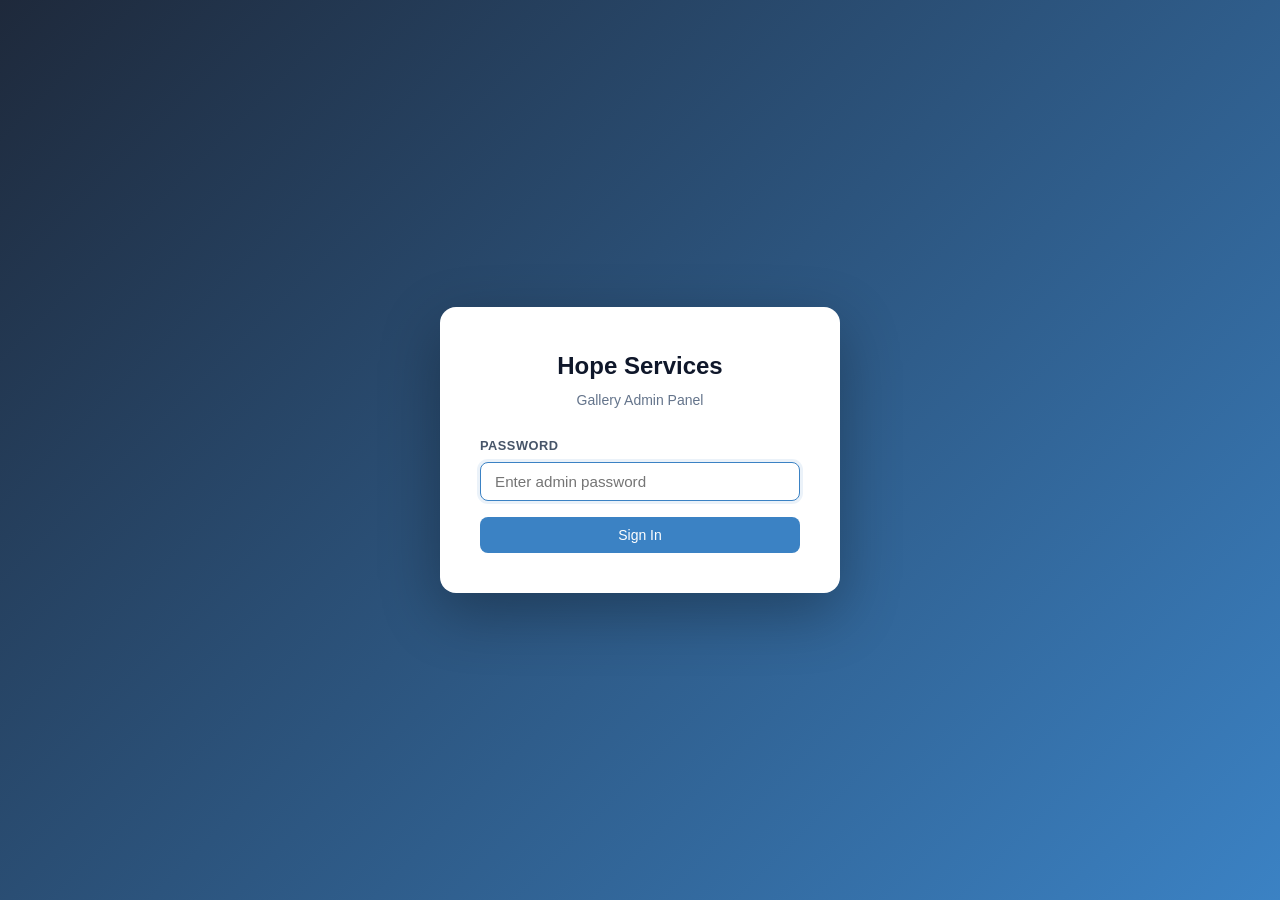
<file: admin/index.html>
<!DOCTYPE html>
<html lang="en">
<head>
  <meta charset="UTF-8">
  <meta name="viewport" content="width=device-width, initial-scale=1.0">
  <title>Hope Services — Gallery Admin</title>
  <style>
    *, *::before, *::after { box-sizing: border-box; margin: 0; padding: 0; }

    :root {
      --blue: #3b82c4;
      --blue-dark: #2a6299;
      --blue-light: #ebf4ff;
      --gray-50: #f8fafc;
      --gray-100: #f1f5f9;
      --gray-200: #e2e8f0;
      --gray-300: #cbd5e1;
      --gray-400: #94a3b8;
      --gray-500: #64748b;
      --gray-600: #475569;
      --gray-700: #334155;
      --gray-800: #1e293b;
      --gray-900: #0f172a;
      --red: #ef4444;
      --green: #16a34a;
      --green-light: #dcfce7;
      --orange: #f59e0b;
      --radius: 8px;
    }

    body {
      font-family: -apple-system, BlinkMacSystemFont, 'Segoe UI', sans-serif;
      background: var(--gray-50);
      color: var(--gray-800);
      line-height: 1.6;
    }

    /* ===== LOGIN ===== */
    .login-screen {
      display: flex;
      align-items: center;
      justify-content: center;
      min-height: 100vh;
      padding: 20px;
      background: linear-gradient(135deg, #1e293b 0%, #3b82c4 100%);
    }

    .login-box {
      background: white;
      padding: 40px;
      border-radius: 16px;
      box-shadow: 0 20px 60px rgba(0,0,0,0.3);
      width: 100%;
      max-width: 400px;
    }

    .login-logo {
      text-align: center;
      margin-bottom: 24px;
    }

    .login-logo h1 {
      font-size: 1.5rem;
      color: var(--gray-900);
      font-weight: 700;
    }

    .login-logo p {
      color: var(--gray-500);
      font-size: 0.875rem;
      margin-top: 4px;
    }

    .form-field {
      margin-bottom: 16px;
    }

    .form-field label {
      display: block;
      font-size: 0.8rem;
      font-weight: 600;
      color: var(--gray-600);
      text-transform: uppercase;
      letter-spacing: 0.5px;
      margin-bottom: 6px;
    }

    .form-field input, .form-field select, .form-field textarea {
      width: 100%;
      padding: 10px 14px;
      border: 1px solid var(--gray-300);
      border-radius: var(--radius);
      font-size: 0.95rem;
      outline: none;
      transition: border-color 0.2s, box-shadow 0.2s;
      background: white;
    }

    .form-field input:focus, .form-field select:focus, .form-field textarea:focus {
      border-color: var(--blue);
      box-shadow: 0 0 0 3px rgba(59,130,196,0.1);
    }

    .error-msg {
      color: var(--red);
      font-size: 0.85rem;
      margin-bottom: 12px;
      padding: 10px 14px;
      background: #fef2f2;
      border-radius: var(--radius);
      display: none;
    }

    /* ===== BUTTONS ===== */
    .btn {
      display: inline-flex;
      align-items: center;
      justify-content: center;
      gap: 6px;
      padding: 10px 20px;
      border: none;
      border-radius: var(--radius);
      font-size: 0.875rem;
      font-weight: 500;
      cursor: pointer;
      transition: all 0.2s;
      text-decoration: none;
      white-space: nowrap;
    }
    .btn:disabled { opacity: 0.5; cursor: not-allowed; }
    .btn--primary { background: var(--blue); color: white; }
    .btn--primary:hover:not(:disabled) { background: var(--blue-dark); }
    .btn--success { background: var(--green); color: white; }
    .btn--success:hover:not(:disabled) { background: #15803d; }
    .btn--danger { background: var(--red); color: white; }
    .btn--danger:hover:not(:disabled) { opacity: 0.85; }
    .btn--outline { background: white; color: var(--gray-700); border: 1px solid var(--gray-300); }
    .btn--outline:hover:not(:disabled) { background: var(--gray-50); }
    .btn--ghost { background: transparent; color: var(--gray-600); }
    .btn--ghost:hover:not(:disabled) { background: var(--gray-100); }
    .btn--full { width: 100%; }
    .btn--sm { padding: 6px 12px; font-size: 0.8rem; }

    /* ===== ADMIN LAYOUT ===== */
    .admin { display: none; min-height: 100vh; flex-direction: column; }
    .admin.active { display: flex; }

    .topbar {
      background: white;
      border-bottom: 1px solid var(--gray-200);
      padding: 0 24px;
      height: 60px;
      display: flex;
      align-items: center;
      justify-content: space-between;
      position: sticky;
      top: 0;
      z-index: 200;
      gap: 12px;
    }

    .topbar__brand {
      font-weight: 700;
      font-size: 1rem;
      color: var(--gray-900);
      white-space: nowrap;
    }

    .topbar__status {
      display: flex;
      align-items: center;
      gap: 8px;
      font-size: 0.8rem;
      color: var(--gray-500);
      flex: 1;
      justify-content: center;
    }

    .status-dot {
      width: 8px;
      height: 8px;
      border-radius: 50%;
      background: var(--gray-300);
    }
    .status-dot--ok { background: var(--green); }
    .status-dot--saving { background: var(--orange); animation: pulse 1s infinite; }
    .status-dot--error { background: var(--red); }

    @keyframes pulse {
      0%, 100% { opacity: 1; }
      50% { opacity: 0.4; }
    }

    .topbar__actions { display: flex; gap: 8px; align-items: center; }

    .main { flex: 1; max-width: 1200px; width: 100%; margin: 0 auto; padding: 24px; }

    /* ===== GITHUB SETUP BANNER ===== */
    .setup-banner {
      background: var(--blue-light);
      border: 1px solid #bfdbfe;
      border-radius: var(--radius);
      padding: 16px 20px;
      margin-bottom: 24px;
      display: none;
    }
    .setup-banner.visible { display: block; }
    .setup-banner h3 { font-size: 0.95rem; color: var(--blue-dark); margin-bottom: 8px; }
    .setup-banner p { font-size: 0.85rem; color: var(--gray-600); margin-bottom: 12px; }
    .setup-banner .setup-fields { display: grid; grid-template-columns: 1fr 1fr 1fr; gap: 10px; margin-bottom: 12px; }
    .setup-banner input {
      padding: 8px 12px;
      border: 1px solid #bfdbfe;
      border-radius: var(--radius);
      font-size: 0.85rem;
      width: 100%;
      outline: none;
    }
    .setup-banner input:focus { border-color: var(--blue); }
    .token-help { font-size: 0.8rem; color: var(--gray-500); margin-top: 4px; }
    .token-help a { color: var(--blue); }

    /* ===== STATS ===== */
    .stats {
      display: grid;
      grid-template-columns: repeat(5, 1fr);
      gap: 12px;
      margin-bottom: 24px;
    }

    .stat {
      background: white;
      border: 1px solid var(--gray-200);
      border-radius: var(--radius);
      padding: 14px 16px;
    }
    .stat__label { font-size: 0.75rem; color: var(--gray-500); text-transform: uppercase; letter-spacing: 0.5px; }
    .stat__value { font-size: 1.4rem; font-weight: 700; color: var(--gray-900); }

    /* ===== TOOLBAR ===== */
    .toolbar {
      display: flex;
      align-items: center;
      gap: 10px;
      margin-bottom: 20px;
      flex-wrap: wrap;
    }

    .toolbar select, .toolbar input[type="text"] {
      padding: 8px 12px;
      border: 1px solid var(--gray-300);
      border-radius: var(--radius);
      font-size: 0.875rem;
      background: white;
      outline: none;
    }
    .toolbar input[type="text"] { width: 200px; }
    .toolbar select:focus, .toolbar input[type="text"]:focus { border-color: var(--blue); }

    .spacer { flex: 1; }

    /* ===== DROP ZONE ===== */
    .dropzone {
      border: 2px dashed var(--gray-300);
      border-radius: var(--radius);
      padding: 32px 24px;
      text-align: center;
      background: white;
      cursor: pointer;
      transition: all 0.2s;
      margin-bottom: 20px;
    }
    .dropzone:hover, .dropzone.over { border-color: var(--blue); background: var(--blue-light); }
    .dropzone__icon { font-size: 2rem; margin-bottom: 8px; }
    .dropzone__text { color: var(--gray-500); font-size: 0.875rem; }
    .dropzone__text strong { color: var(--blue); }
    .dropzone input { display: none; }

    /* ===== PHOTO GRID ===== */
    .photo-grid {
      display: grid;
      grid-template-columns: repeat(auto-fill, minmax(200px, 1fr));
      gap: 14px;
      margin-bottom: 100px;
    }

    .photo-card {
      background: white;
      border: 2px solid var(--gray-200);
      border-radius: var(--radius);
      overflow: hidden;
      transition: box-shadow 0.15s, border-color 0.15s;
    }
    .photo-card:hover { box-shadow: 0 4px 12px rgba(0,0,0,0.08); }
    .photo-card.selected { border-color: var(--blue); box-shadow: 0 0 0 1px var(--blue); }

    .photo-card__thumb {
      position: relative;
      padding-top: 72%;
      background: var(--gray-100);
      cursor: pointer;
    }
    .photo-card__thumb img {
      position: absolute; inset: 0; width: 100%; height: 100%; object-fit: cover;
    }
    .photo-card__thumb .no-img {
      position: absolute; inset: 0;
      display: flex; align-items: center; justify-content: center;
      font-size: 0.75rem; color: var(--gray-400); text-align: center; padding: 8px;
    }
    .photo-card__check {
      position: absolute; top: 8px; left: 8px;
      width: 22px; height: 22px; border-radius: 5px;
      background: rgba(255,255,255,0.8); border: 2px solid rgba(0,0,0,0.2);
      cursor: pointer; z-index: 2; display: flex; align-items: center; justify-content: center;
    }
    .photo-card.selected .photo-card__check {
      background: var(--blue); border-color: var(--blue);
    }
    .photo-card.selected .photo-card__check::after { content: '✓'; color: white; font-size: 13px; font-weight: 700; }

    .photo-card__body { padding: 10px 12px; }
    .photo-card__name { font-size: 0.8rem; font-weight: 600; color: var(--gray-800); margin-bottom: 6px; white-space: nowrap; overflow: hidden; text-overflow: ellipsis; }

    .cat-badge {
      display: inline-block; font-size: 0.7rem; padding: 2px 8px; border-radius: 20px; font-weight: 500; margin-bottom: 8px;
    }
    .cat-badge--landscaping { background: #dcfce7; color: #15803d; }
    .cat-badge--new-construction { background: #dbeafe; color: #1d4ed8; }
    .cat-badge--remodeling { background: #fef3c7; color: #b45309; }
    .cat-badge--other { background: #f3e8ff; color: #7e22ce; }

    .photo-card__actions { display: flex; gap: 6px; }
    .photo-card__actions select {
      flex: 1; padding: 4px 6px; font-size: 0.75rem;
      border: 1px solid var(--gray-300); border-radius: 4px; background: white;
    }

    /* ===== BOTTOM BAR (bulk actions) ===== */
    .bottom-bar {
      position: fixed; bottom: 0; left: 0; right: 0;
      background: var(--gray-900); color: white;
      padding: 12px 24px;
      display: none; align-items: center; justify-content: space-between;
      z-index: 300; gap: 12px;
    }
    .bottom-bar.active { display: flex; }
    .bottom-bar__left { display: flex; align-items: center; gap: 12px; }
    .bottom-bar__right { display: flex; gap: 8px; align-items: center; }
    .bottom-bar select {
      padding: 6px 10px; border-radius: var(--radius); font-size: 0.8rem; border: 1px solid rgba(255,255,255,0.2);
      background: rgba(255,255,255,0.1); color: white;
    }
    .bottom-bar select option { background: var(--gray-800); }

    /* ===== MODALS ===== */
    .overlay {
      display: none; position: fixed; inset: 0;
      background: rgba(0,0,0,0.5); z-index: 400;
      align-items: center; justify-content: center; padding: 20px;
    }
    .overlay.open { display: flex; }
    .modal {
      background: white; border-radius: 12px; padding: 28px;
      width: 100%; max-width: 480px; max-height: 85vh; overflow-y: auto;
    }
    .modal h2 { font-size: 1.1rem; margin-bottom: 20px; }
    .modal__footer { display: flex; gap: 10px; justify-content: flex-end; margin-top: 20px; }

    /* ===== SAVE STATUS ===== */
    .unsaved-badge {
      display: none; background: var(--orange); color: white;
      font-size: 0.75rem; padding: 2px 8px; border-radius: 20px; font-weight: 600;
    }
    .unsaved-badge.visible { display: inline-block; }

    /* ===== TOAST ===== */
    .toast {
      position: fixed; bottom: 80px; right: 24px;
      padding: 12px 18px; border-radius: var(--radius);
      font-size: 0.875rem; color: white; z-index: 500;
      transform: translateY(20px); opacity: 0; transition: all 0.25s;
      max-width: 340px;
    }
    .toast.show { transform: translateY(0); opacity: 1; }
    .toast--success { background: var(--green); }
    .toast--error { background: var(--red); }
    .toast--info { background: var(--gray-800); }

    /* ===== RESPONSIVE ===== */
    @media (max-width: 700px) {
      .stats { grid-template-columns: repeat(3, 1fr); }
      .photo-grid { grid-template-columns: repeat(2, 1fr); gap: 10px; }
      .setup-banner .setup-fields { grid-template-columns: 1fr; }
      .topbar__status { display: none; }
      .toolbar input[type="text"] { width: 140px; }
    }
  </style>
</head>
<body>

<!-- ===== LOGIN ===== -->
<div class="login-screen" id="loginScreen">
  <div class="login-box">
    <div class="login-logo">
      <h1>Hope Services</h1>
      <p>Gallery Admin Panel</p>
    </div>
    <div class="error-msg" id="loginError">Incorrect password. Please try again.</div>
    <div class="form-field">
      <label>Password</label>
      <input type="password" id="loginPw" placeholder="Enter admin password" autofocus>
    </div>
    <button class="btn btn--primary btn--full" id="loginBtn">Sign In</button>
  </div>
</div>

<!-- ===== ADMIN ===== -->
<div class="admin" id="admin">

  <div class="topbar">
    <div class="topbar__brand">Gallery Admin</div>
    <div class="topbar__status">
      <div class="status-dot" id="statusDot"></div>
      <span id="statusText">Not connected to GitHub</span>
    </div>
    <div class="topbar__actions">
      <span class="unsaved-badge" id="unsavedBadge">Unsaved changes</span>
      <button class="btn btn--success btn--sm" id="saveBtn" disabled>Save to GitHub</button>
      <button class="btn btn--ghost btn--sm" id="logoutBtn">Logout</button>
    </div>
  </div>

  <div class="main">

    <!-- GitHub Setup Banner -->
    <div class="setup-banner" id="setupBanner">
      <h3>Connect to GitHub to enable one-click saving</h3>
      <p>Enter your GitHub details to save gallery changes directly to your repo. Changes publish live within ~60 seconds.</p>
      <div class="setup-fields">
        <input type="text" id="ghOwner" placeholder="GitHub username (ryangillum)">
        <input type="text" id="ghRepo" placeholder="Repository name (hopeservices)">
        <input type="password" id="ghToken" placeholder="Personal Access Token">
      </div>
      <p class="token-help">
        Get a token at <a href="https://github.com/settings/tokens/new" target="_blank">github.com/settings/tokens/new</a> —
        select <strong>repo</strong> scope. It's stored only in your browser.
      </p>
      <button class="btn btn--primary btn--sm" id="saveGhConfig">Connect</button>
    </div>

    <!-- Stats -->
    <div class="stats" id="stats"></div>

    <!-- Drop Zone -->
    <div class="dropzone" id="dropzone">
      <div class="dropzone__icon">📷</div>
      <div class="dropzone__text">
        <strong>Click to add photos</strong> or drag &amp; drop here<br>
        <small>Adds entries to the gallery. Upload the actual image files to GitHub separately.</small>
      </div>
      <input type="file" id="fileInput" accept="image/*" multiple>
    </div>

    <!-- Toolbar -->
    <div class="toolbar">
      <select id="filterCat">
        <option value="all">All Categories</option>
        <option value="landscaping">Landscaping</option>
        <option value="new-construction">New Construction</option>
        <option value="remodeling">Remodeling</option>
        <option value="other">Other</option>
      </select>
      <input type="text" id="searchBox" placeholder="Search...">
      <div class="spacer"></div>
      <button class="btn btn--outline btn--sm" id="selectAllBtn">Select All</button>
    </div>

    <!-- Grid -->
    <div class="photo-grid" id="photoGrid"></div>

  </div>
</div>

<!-- ===== BULK BAR ===== -->
<div class="bottom-bar" id="bottomBar">
  <div class="bottom-bar__left">
    <span id="bulkCount">0 selected</span>
    <button class="btn btn--ghost btn--sm" id="deselectBtn" style="color:rgba(255,255,255,0.6);">Deselect all</button>
  </div>
  <div class="bottom-bar__right">
    <select id="bulkCatSelect">
      <option value="">Move to category…</option>
      <option value="landscaping">Landscaping</option>
      <option value="new-construction">New Construction</option>
      <option value="remodeling">Remodeling</option>
      <option value="other">Other</option>
    </select>
    <button class="btn btn--danger btn--sm" id="bulkDeleteBtn">Delete</button>
  </div>
</div>

<!-- ===== EDIT MODAL ===== -->
<div class="overlay" id="editOverlay">
  <div class="modal">
    <h2>Edit Photo</h2>
    <div class="form-field">
      <label>Filename</label>
      <input type="text" id="eFile" placeholder="photo-001.jpg">
    </div>
    <div class="form-field">
      <label>Category</label>
      <select id="eCat">
        <option value="landscaping">Landscaping</option>
        <option value="new-construction">New Construction</option>
        <option value="remodeling">Remodeling</option>
        <option value="other">Other</option>
      </select>
    </div>
    <div class="form-field">
      <label>Alt Text (optional)</label>
      <textarea id="eAlt" rows="2" placeholder="Short description of the photo"></textarea>
    </div>
    <div class="modal__footer">
      <button class="btn btn--outline btn--sm" id="eCancelBtn">Cancel</button>
      <button class="btn btn--primary btn--sm" id="eSaveBtn">Save</button>
    </div>
  </div>
</div>

<!-- ===== TOAST ===== -->
<div class="toast" id="toast"></div>

<!-- Load existing gallery data -->
<script src="../js/gallery-data.js"></script>

<script>
(function () {
  'use strict';

  /* ---- CONFIG ---- */
  var PW_HASH = '904d53dd84690814090833e0a03b62aac650bef6756ae32d29a44c193ebd00a1';
  var GH_FILE_PATH = 'js/gallery-data.js';

  /* ---- STATE ---- */
  var photos = [];
  var selected = new Set();
  var nextId = 1;
  var editIdx = -1;
  var hasUnsaved = false;
  var ghConfig = { owner: '', repo: '', token: '' };

  /* ---- ELEMENTS ---- */
  var $ = function(id) { return document.getElementById(id); };
  var loginScreen = $('loginScreen'), loginPw = $('loginPw'), loginBtn = $('loginBtn'), loginError = $('loginError');
  var admin = $('admin'), logoutBtn = $('logoutBtn');
  var statusDot = $('statusDot'), statusText = $('statusText');
  var saveBtn = $('saveBtn'), unsavedBadge = $('unsavedBadge');
  var setupBanner = $('setupBanner');
  var ghOwner = $('ghOwner'), ghRepo = $('ghRepo'), ghToken = $('ghToken'), saveGhConfig = $('saveGhConfig');
  var statsEl = $('stats'), photoGrid = $('photoGrid');
  var dropzone = $('dropzone'), fileInput = $('fileInput');
  var filterCat = $('filterCat'), searchBox = $('searchBox'), selectAllBtn = $('selectAllBtn');
  var bottomBar = $('bottomBar'), bulkCount = $('bulkCount'), deselectBtn = $('deselectBtn');
  var bulkCatSelect = $('bulkCatSelect'), bulkDeleteBtn = $('bulkDeleteBtn');
  var editOverlay = $('editOverlay'), eFile = $('eFile'), eCat = $('eCat'), eAlt = $('eAlt');
  var eSaveBtn = $('eSaveBtn'), eCancelBtn = $('eCancelBtn');
  var toast = $('toast');

  /* ---- AUTH ---- */
  async function sha256(str) {
    var buf = await crypto.subtle.digest('SHA-256', new TextEncoder().encode(str));
    return Array.from(new Uint8Array(buf)).map(b => b.toString(16).padStart(2,'0')).join('');
  }

  loginBtn.addEventListener('click', async function() {
    var hash = await sha256(loginPw.value);
    if (hash === PW_HASH) {
      loginScreen.style.display = 'none';
      admin.classList.add('active');
      loginError.style.display = 'none';
      try { sessionStorage.setItem('hope_auth','1'); } catch(e){}
      init();
    } else {
      loginError.style.display = 'block';
      loginPw.value = '';
      loginPw.focus();
    }
  });
  loginPw.addEventListener('keydown', e => { if(e.key==='Enter') loginBtn.click(); });

  logoutBtn.addEventListener('click', function() {
    try { sessionStorage.removeItem('hope_auth'); } catch(e){}
    location.reload();
  });

  // Auto re-login if session exists
  try {
    if (sessionStorage.getItem('hope_auth') === '1') {
      loginScreen.style.display = 'none';
      admin.classList.add('active');
      init();
    }
  } catch(e) {}

  /* ---- INIT ---- */
  function init() {
    loadGhConfig();
    loadPhotos();
    render();
  }

  /* ---- GITHUB CONFIG ---- */
  function loadGhConfig() {
    try {
      var saved = JSON.parse(localStorage.getItem('hope_gh_config') || '{}');
      ghConfig.owner = saved.owner || '';
      ghConfig.repo  = saved.repo  || '';
      ghConfig.token = saved.token || '';
    } catch(e){}

    if (ghConfig.owner && ghConfig.repo && ghConfig.token) {
      setupBanner.classList.remove('visible');
      updateStatus('ok', 'Connected to ' + ghConfig.owner + '/' + ghConfig.repo);
      saveBtn.disabled = false;
    } else {
      setupBanner.classList.add('visible');
      ghOwner.value = ghConfig.owner || 'ryangillum';
      ghRepo.value  = ghConfig.repo  || 'hopeservices';
      updateStatus('', 'Not connected to GitHub');
    }
  }

  saveGhConfig.addEventListener('click', function() {
    var o = ghOwner.value.trim();
    var r = ghRepo.value.trim();
    var t = ghToken.value.trim();
    if (!o || !r || !t) { showToast('Fill in all three fields', 'error'); return; }
    ghConfig = { owner: o, repo: r, token: t };
    try { localStorage.setItem('hope_gh_config', JSON.stringify(ghConfig)); } catch(e){}
    setupBanner.classList.remove('visible');
    updateStatus('ok', 'Connected to ' + o + '/' + r);
    saveBtn.disabled = false;
    showToast('GitHub connected!', 'success');
  });

  function updateStatus(type, msg) {
    statusDot.className = 'status-dot' + (type ? ' status-dot--' + type : '');
    statusText.textContent = msg;
  }

  /* ---- LOAD PHOTOS ---- */
  function loadPhotos() {
    // Try localStorage first (unsaved edits survive page refresh)
    try {
      var saved = localStorage.getItem('hope_photos');
      if (saved) {
        photos = JSON.parse(saved);
        nextId = Math.max(...photos.map(p=>p.id), 0) + 1;
        return;
      }
    } catch(e){}
    // Fall back to gallery-data.js
    if (typeof GALLERY_DATA !== 'undefined') {
      photos = GALLERY_DATA.map(p => ({ id: p.id, file: p.file, category: p.category, alt: p.alt||'' }));
      nextId = Math.max(...photos.map(p=>p.id), 0) + 1;
    }
  }

  function saveLocal() {
    try { localStorage.setItem('hope_photos', JSON.stringify(photos)); } catch(e){}
    hasUnsaved = true;
    unsavedBadge.classList.add('visible');
  }

  /* ---- RENDER ---- */
  function render() {
    renderStats();
    renderGrid();
    renderBulkBar();
  }

  function renderStats() {
    var counts = { total: photos.length, landscaping: 0, 'new-construction': 0, remodeling: 0, other: 0 };
    photos.forEach(p => { if(counts[p.category]!==undefined) counts[p.category]++; });
    statsEl.innerHTML = [
      ['Total', counts.total],
      ['Landscaping', counts.landscaping],
      ['New Construction', counts['new-construction']],
      ['Remodeling', counts.remodeling],
      ['Other', counts.other]
    ].map(([l,v]) => `<div class="stat"><div class="stat__label">${l}</div><div class="stat__value">${v}</div></div>`).join('');
  }

  function getVisible() {
    var cat = filterCat.value;
    var q = searchBox.value.toLowerCase();
    return photos.filter(p => {
      if (cat !== 'all' && p.category !== cat) return false;
      if (q && !p.file.toLowerCase().includes(q) && !(p.alt||'').toLowerCase().includes(q)) return false;
      return true;
    });
  }

  function catLabel(c) {
    return {landscaping:'Landscaping','new-construction':'New Construction',remodeling:'Remodeling',other:'Other'}[c] || c;
  }

  function renderGrid() {
    var visible = getVisible();
    if (!visible.length) {
      photoGrid.innerHTML = '<p style="grid-column:1/-1;text-align:center;padding:40px;color:var(--gray-400)">No photos found.</p>';
      return;
    }
    photoGrid.innerHTML = visible.map(p => {
      var sel = selected.has(p.id);
      var thumb = `../images/thumbnails/${p.file}`;
      return `<div class="photo-card${sel?' selected':''}" data-id="${p.id}">
        <div class="photo-card__thumb">
          <img src="${thumb}" alt="${p.alt||p.file}" onerror="this.style.display='none';this.nextElementSibling.style.display='flex'">
          <div class="no-img" style="display:none">📷<br>${p.file}</div>
          <div class="photo-card__check" data-action="select"></div>
        </div>
        <div class="photo-card__body">
          <div class="photo-card__name" title="${p.file}">${p.file}</div>
          <span class="cat-badge cat-badge--${p.category}">${catLabel(p.category)}</span>
          <div class="photo-card__actions">
            <select data-action="cat">
              <option value="landscaping"${p.category==='landscaping'?' selected':''}>Landscaping</option>
              <option value="new-construction"${p.category==='new-construction'?' selected':''}>New Construction</option>
              <option value="remodeling"${p.category==='remodeling'?' selected':''}>Remodeling</option>
              <option value="other"${p.category==='other'?' selected':''}>Other</option>
            </select>
            <button class="btn btn--ghost btn--sm" data-action="edit" title="Edit">✏️</button>
            <button class="btn btn--ghost btn--sm" data-action="del" title="Delete">🗑️</button>
          </div>
        </div>
      </div>`;
    }).join('');
  }

  photoGrid.addEventListener('click', function(e) {
    var card = e.target.closest('.photo-card');
    if (!card) return;
    var id = parseInt(card.dataset.id);
    var action = e.target.closest('[data-action]');
    if (!action) return;
    var act = action.dataset.action;
    if (act === 'select') toggleSelect(id);
    else if (act === 'edit') openEdit(id);
    else if (act === 'del') deletePhoto(id);
  });

  photoGrid.addEventListener('change', function(e) {
    var action = e.target.closest('[data-action]');
    if (!action || action.dataset.action !== 'cat') return;
    var card = e.target.closest('.photo-card');
    var id = parseInt(card.dataset.id);
    var p = photos.find(x => x.id === id);
    if (p) { p.category = e.target.value; saveLocal(); render(); showToast('Category updated', 'success'); }
  });

  /* ---- SELECT ---- */
  function toggleSelect(id) {
    if (selected.has(id)) selected.delete(id); else selected.add(id);
    renderGrid(); renderBulkBar();
  }

  function renderBulkBar() {
    if (selected.size > 0) {
      bottomBar.classList.add('active');
      bulkCount.textContent = selected.size + ' selected';
    } else {
      bottomBar.classList.remove('active');
    }
  }

  selectAllBtn.addEventListener('click', function() {
    var vis = getVisible();
    if (selected.size === vis.length) selected.clear();
    else vis.forEach(p => selected.add(p.id));
    renderGrid(); renderBulkBar();
  });

  deselectBtn.addEventListener('click', function() { selected.clear(); renderGrid(); renderBulkBar(); });

  bulkCatSelect.addEventListener('change', function() {
    var cat = this.value; if (!cat || !selected.size) return;
    photos.forEach(p => { if (selected.has(p.id)) p.category = cat; });
    this.value = ''; selected.clear();
    saveLocal(); render(); showToast(`Moved ${selected.size||'selected'} photos to ${catLabel(cat)}`, 'success');
  });

  bulkDeleteBtn.addEventListener('click', function() {
    if (!confirm('Delete ' + selected.size + ' photos from the gallery?')) return;
    photos = photos.filter(p => !selected.has(p.id));
    selected.clear(); saveLocal(); render(); showToast('Photos deleted', 'success');
  });

  /* ---- DELETE ---- */
  function deletePhoto(id) {
    if (!confirm('Remove this photo from the gallery?')) return;
    photos = photos.filter(p => p.id !== id);
    selected.delete(id); saveLocal(); render(); showToast('Photo removed', 'success');
  }

  /* ---- EDIT ---- */
  function openEdit(id) {
    editIdx = photos.findIndex(p => p.id === id);
    if (editIdx === -1) return;
    var p = photos[editIdx];
    eFile.value = p.file; eCat.value = p.category; eAlt.value = p.alt || '';
    editOverlay.classList.add('open');
  }

  eSaveBtn.addEventListener('click', function() {
    if (editIdx === -1) return;
    photos[editIdx].file = eFile.value.trim();
    photos[editIdx].category = eCat.value;
    photos[editIdx].alt = eAlt.value.trim();
    editOverlay.classList.remove('open'); editIdx = -1;
    saveLocal(); render(); showToast('Photo updated', 'success');
  });

  eCancelBtn.addEventListener('click', () => { editOverlay.classList.remove('open'); editIdx=-1; });
  editOverlay.addEventListener('click', e => { if(e.target===editOverlay){editOverlay.classList.remove('open'); editIdx=-1;} });

  /* ---- ADD PHOTOS ---- */
  dropzone.addEventListener('click', () => fileInput.click());
  dropzone.addEventListener('dragover', e => { e.preventDefault(); dropzone.classList.add('over'); });
  dropzone.addEventListener('dragleave', () => dropzone.classList.remove('over'));
  dropzone.addEventListener('drop', e => { e.preventDefault(); dropzone.classList.remove('over'); addFiles(e.dataTransfer.files); });
  fileInput.addEventListener('change', function() { addFiles(this.files); this.value=''; });

  function addFiles(files) {
    var added = 0;
    Array.from(files).forEach(function(f) {
      if (!f.type.startsWith('image/')) return;
      var name = f.name.replace(/\s+/g,'-').toLowerCase();
      if (photos.some(p => p.file === name)) { showToast(name+' already exists','error'); return; }
      photos.push({ id: nextId++, file: name, category: 'other', alt: '' });
      added++;
    });
    if (added > 0) { saveLocal(); render(); showToast(added+' photo(s) added — set categories then save to GitHub', 'success'); }
  }

  /* ---- FILTER & SEARCH ---- */
  filterCat.addEventListener('change', renderGrid);
  searchBox.addEventListener('input', renderGrid);

  /* ---- SAVE TO GITHUB ---- */
  saveBtn.addEventListener('click', saveToGitHub);

  async function saveToGitHub() {
    if (!ghConfig.token) { showToast('Connect GitHub first', 'error'); return; }
    updateStatus('saving', 'Saving to GitHub…');
    saveBtn.disabled = true;
    saveBtn.textContent = 'Saving…';

    try {
      // 1. Get current file SHA (required for update)
      var apiBase = 'https://api.github.com/repos/'+ghConfig.owner+'/'+ghConfig.repo+'/contents/'+GH_FILE_PATH;
      var headers = { 'Authorization': 'token '+ghConfig.token, 'Accept': 'application/vnd.github.v3+json' };

      var shaRes = await fetch(apiBase, { headers });
      var sha = null;
      if (shaRes.ok) { var shaData = await shaRes.json(); sha = shaData.sha; }

      // 2. Generate new file content
      var content = generateGalleryData();
      var encoded = btoa(unescape(encodeURIComponent(content)));

      // 3. Commit the file
      var body = { message: 'Update gallery via admin panel', content: encoded };
      if (sha) body.sha = sha;

      var res = await fetch(apiBase, {
        method: 'PUT',
        headers: { ...headers, 'Content-Type': 'application/json' },
        body: JSON.stringify(body)
      });

      if (!res.ok) {
        var err = await res.json();
        throw new Error(err.message || 'GitHub API error');
      }

      // 4. Clear local cache now that it's saved
      try { localStorage.removeItem('hope_photos'); } catch(e){}
      hasUnsaved = false;
      unsavedBadge.classList.remove('visible');
      updateStatus('ok', 'Saved! Site will update in ~60 seconds');
      showToast('✅ Saved to GitHub — site will update in ~60 seconds', 'success');

    } catch(e) {
      updateStatus('error', 'Save failed: ' + e.message);
      showToast('Save failed: ' + e.message, 'error');
    } finally {
      saveBtn.disabled = false;
      saveBtn.textContent = 'Save to GitHub';
    }
  }

  function generateGalleryData() {
    return 'var GALLERY_DATA = [\n' +
      photos.map((p,i) =>
        '  { "id": '+p.id+', "file": "'+p.file+'", "category": "'+p.category+'", "alt": "'+((p.alt||'').replace(/"/g,'\\"'))+'" }'
      ).join(',\n') +
      '\n];\n';
  }

  /* ---- TOAST ---- */
  var toastTimer;
  function showToast(msg, type) {
    clearTimeout(toastTimer);
    toast.textContent = msg;
    toast.className = 'toast toast--'+(type||'info')+' show';
    toastTimer = setTimeout(() => toast.classList.remove('show'), 3500);
  }

})();
</script>
</body>
</html>
</file>
